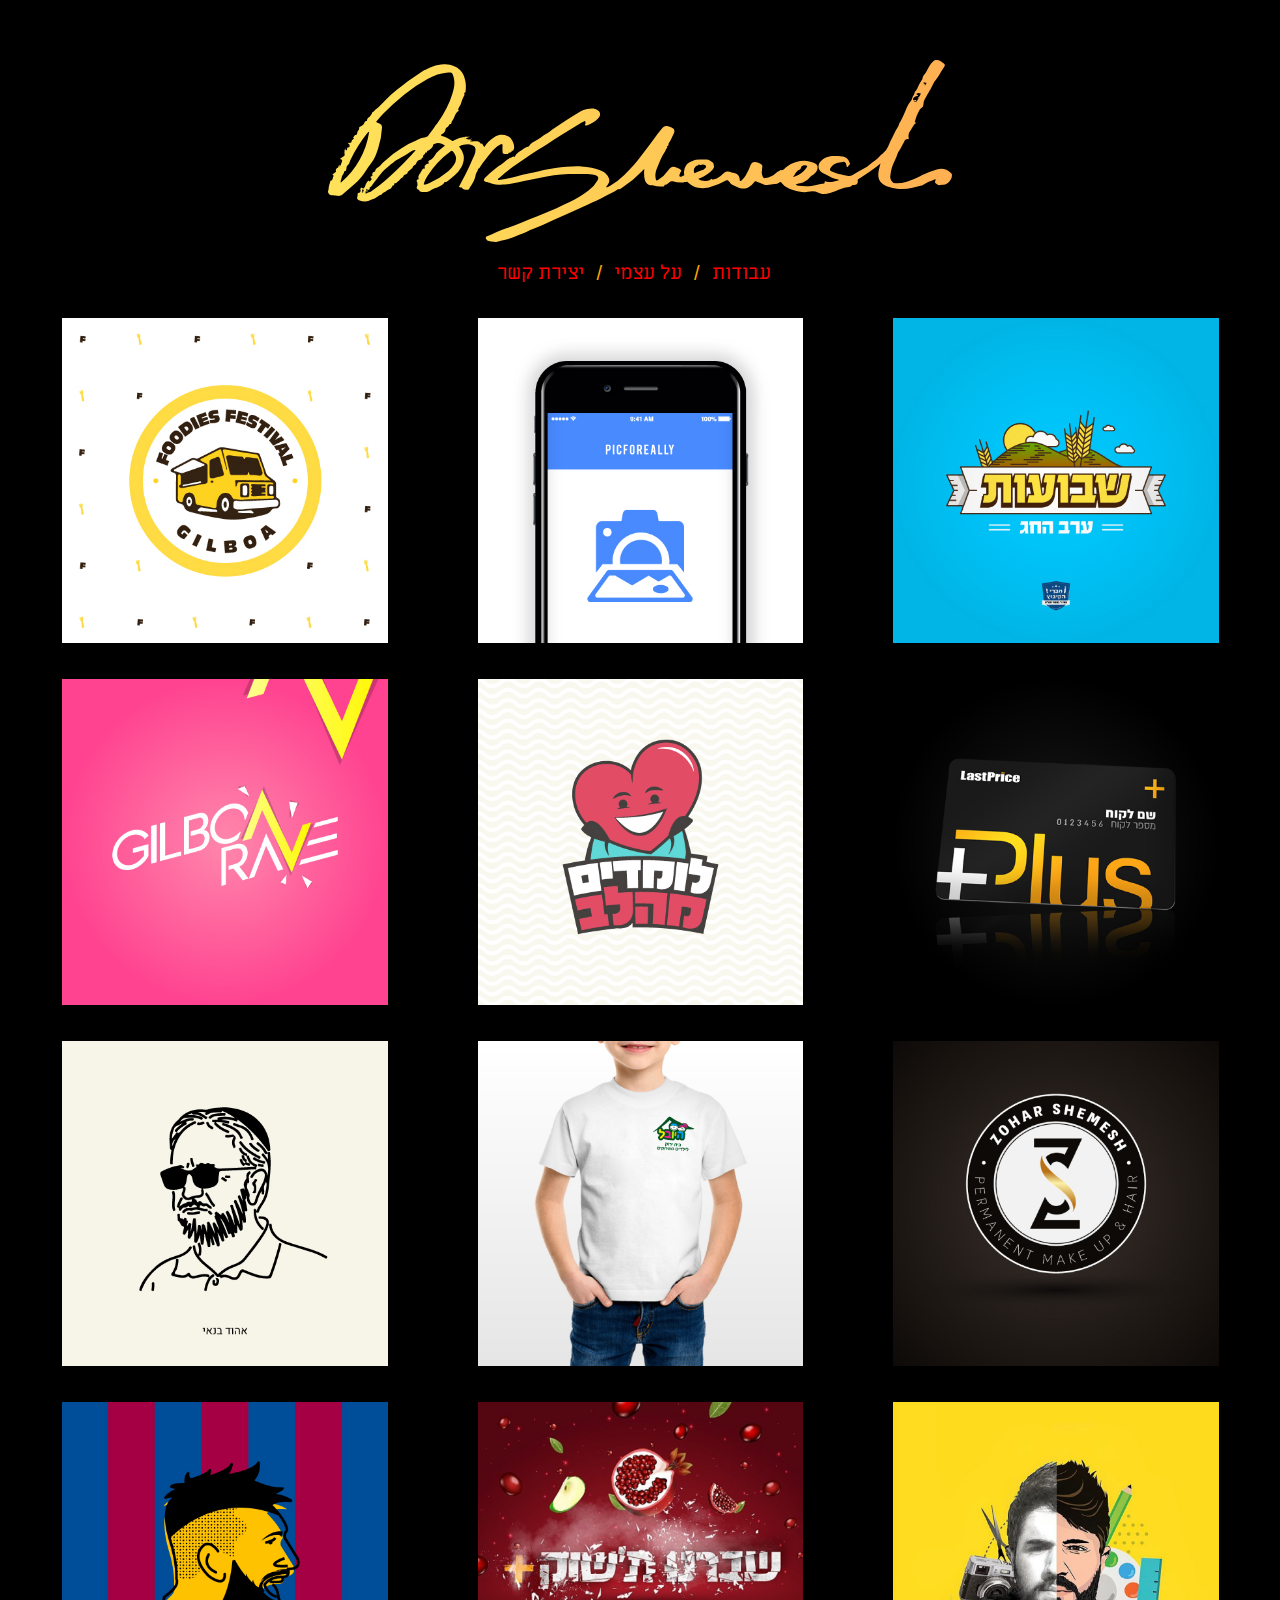
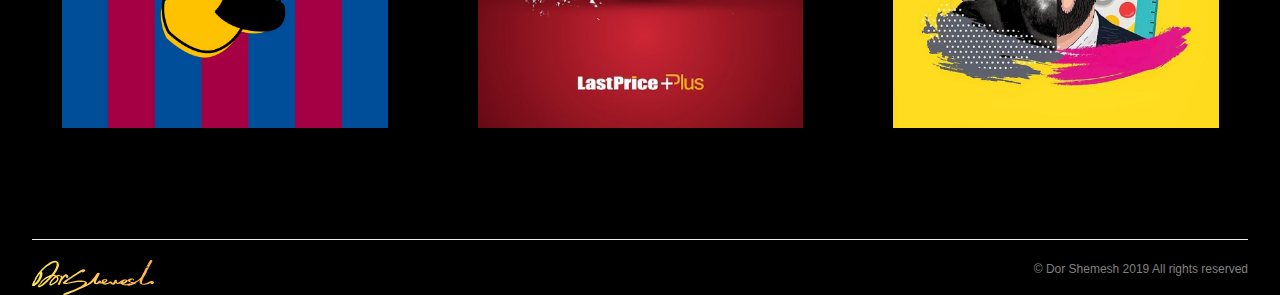
<file: index.html>
﻿<!DOCTYPE HTML>
<html>
<head>
	<title>Dor Shemesh</title>
	<link rel="stylesheet" href="https://www.w3schools.com/w3css/4/w3.css">
	
	<link href="https://fonts.googleapis.com/css?family=Miriam+Libre" rel="stylesheet">
	<link href="style.css" rel="stylesheet">
	<script src="https://ajax.googleapis.com/ajax/libs/jquery/3.3.1/jquery.min.js"></script>
	<script src="script.js"></script>
<meta http-equiv="content-type" content="text/html; charset=UTF8">
<meta content="width=device-width, initial-scale=1" name="viewport" />
</head>

<div class="head-line w3-container">
	<img class="main-image w3-animate-zoom" src="images/dorsh_logo.svg" alt="" title="" >
</div>
	<div class="nav-bar">
		<ul>
			<li>
				<a class="contact" href="contact.html">יצירת קשר</a>
			</li>
			<li>
				<span class="space-mark">/</span>
			</li>
			<li>
				<a class="contact" href="about.html">על עצמי</a>
			</li>
			<li>
				<span class="space-mark">/</span>
			</li>
			<li>
			<a class="contact" href="index.html">עבודות</a>	
			</li>
		</ul>
	</div>
<div class="container">

</div>

<div id="tpopup">
  <img class="image-display" > 

  <div id="tclose">X</div>    
</div>
<div class="down-menu" >
	<hr>
	<img class="logo" src="images/dorsh_logo.svg">
	<span class="sp-rights">© Dor Shemesh 2019 All rights reserved</span>
 </div>

</body>
</html>
</file>
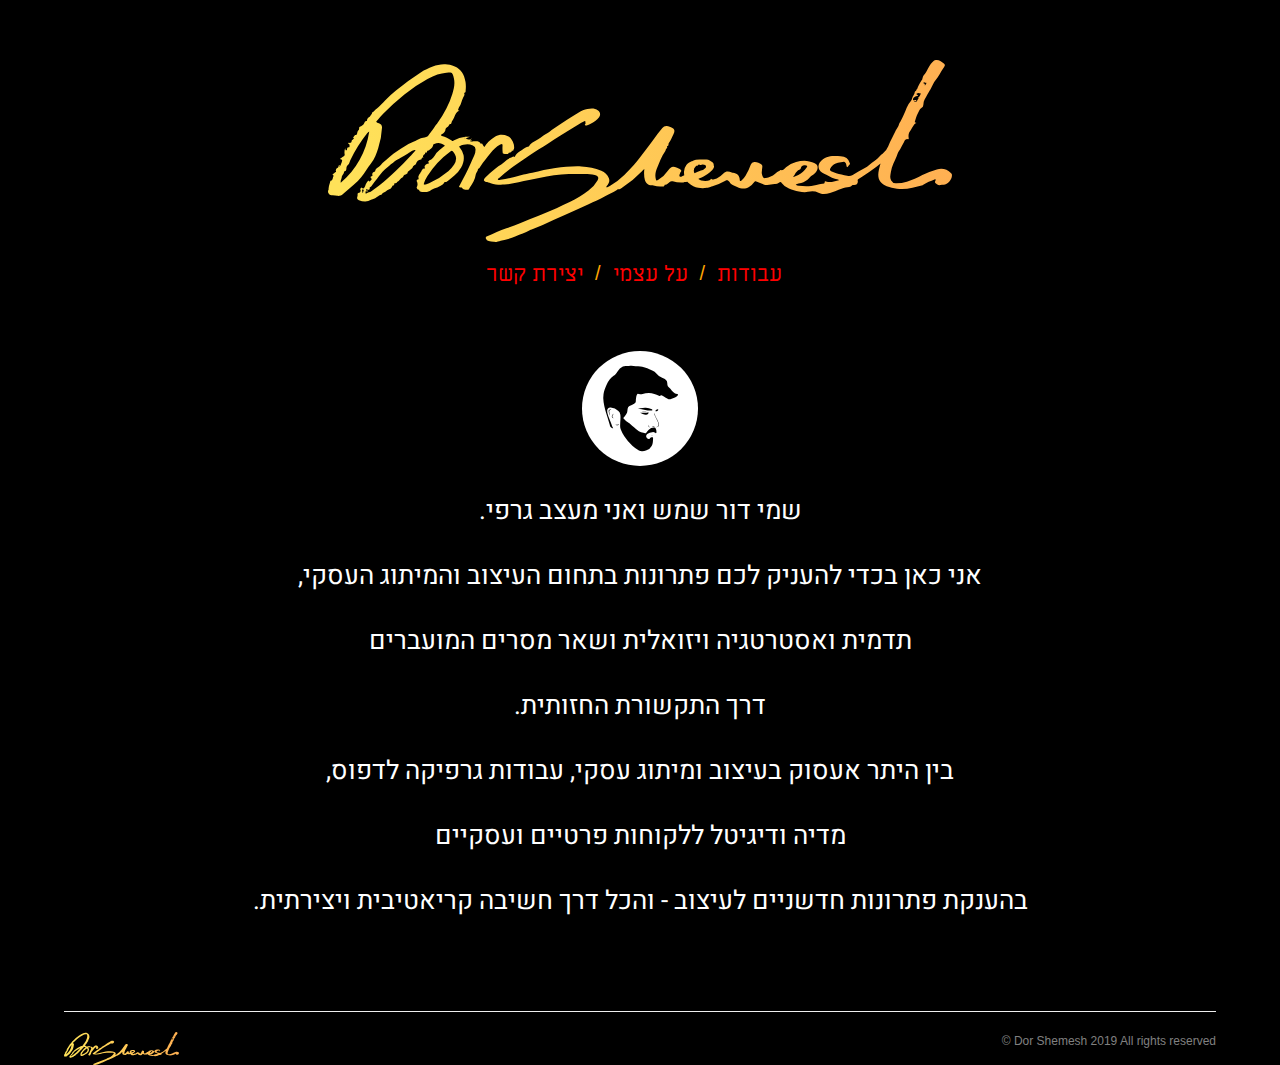
<file: about.html>
﻿<!DOCTYPE HTML >
<html>
  <head>
      <link rel="stylesheet" href="https://www.w3schools.com/w3css/4/w3.css">
      <link rel="stylesheet" href="https://cdnjs.cloudflare.com/ajax/libs/animate.css/3.7.0/animate.min.css">
      <link href="https://fonts.googleapis.com/css?family=Heebo" rel="stylesheet">
    <link href="aboutStyle.css" rel="stylesheet" />
    <link
      href="https://fonts.googleapis.com/css?family=Miriam+Libre"
      rel="stylesheet"
    />
    <link
      rel="apple-touch-icon"
      sizes="57x57"
      href="icon/apple-icon-57x57.png"
    />
    <link
      rel="apple-touch-icon"
      sizes="60x60"
      href="icon/apple-icon-60x60.png"
    />
    <link
      rel="apple-touch-icon"
      sizes="72x72"
      href="icon/apple-icon-72x72.png"
    />
    <link
      rel="apple-touch-icon"
      sizes="76x76"
      href="icon/apple-icon-76x76.png"
    />
    <link
      rel="apple-touch-icon"
      sizes="114x114"
      href="icon/apple-icon-114x114.png"
    />
    <link
      rel="apple-touch-icon"
      sizes="120x120"
      href="icon/apple-icon-120x120.png"
    />
    <link
      rel="apple-touch-icon"
      sizes="144x144"
      href="icon/apple-icon-144x144.png"
    />
    <link
      rel="apple-touch-icon"
      sizes="152x152"
      href="icon/apple-icon-152x152.png"
    />
    <link
      rel="apple-touch-icon"
      sizes="180x180"
      href="icon/apple-icon-180x180.png"
    />
    <link
      rel="icon"
      type="image/png"
      sizes="192x192"
      href="icon/android-icon-192x192.png"
    />
    <link
      rel="icon"
      type="image/png"
      sizes="32x32"
      href="icon/favicon-32x32.png"
    />
    <link
      rel="icon"
      type="image/png"
      sizes="96x96"
      href="icon/favicon-96x96.png"
    />
    <link
      rel="icon"
      type="image/png"
      sizes="16x16"
      href="icon/favicon-16x16.png"
    />
    <link rel="manifest" href="/manifest.json" />
    <meta name="msapplication-TileColor" content="#ffffff" />
    <meta name="msapplication-TileImage" content="icon/ms-icon-144x144.png" />
    <meta name="theme-color" content="#ffffff" />
    <title>Dor Shemesh</title>
    <meta http-equiv="content-type" content="text/html; charset=UTF8" />
    <meta content="width=device-width, initial-scale=1" name="viewport" />
  </head>
  <body>
    <div class="head-line w3-container" >
      <img class="main-image w3-animate-zoom"  src="images/dorsh_logo.svg" alt="" title="" />
    </div>
    <div class="nav-bar">
      <ul>
        <li>
          <a class="contact" href="contact.html">יצירת קשר</a>
        </li>
        <li>
          <span class="space-mark">/</span>
        </li>
        <li>
          <a class="contact" href="about.html">על עצמי</a>
        </li>
        <li>
          <span class="space-mark">/</span>
        </li>
        <li>
          <a class="contact" href="index.html">עבודות</a>
        </li>
      </ul>
    </div>
    <div class="about">
      <img class="dor-img bounceIn" src="images/dsp.svg" />

      <p class="about-info">.שמי דור שמש ואני מעצב גרפי</p>
      <p class="about-info">
        ,אני כאן בכדי להעניק לכם פתרונות בתחום העיצוב והמיתוג העסקי
      </p>
      <p class="about-info">תדמית ואסטרטגיה ויזואלית ושאר מסרים המועברים</p>
      <p class="about-info">.דרך התקשורת החזותית</p>
      <p class="about-info">
        ,בין היתר אעסוק בעיצוב ומיתוג עסקי, עבודות גרפיקה לדפוס
      </p>

      <p class="about-info">מדיה ודיגיטל ללקוחות פרטיים ועסקיים</p>
      <p class="about-info">
        .בהענקת פתרונות חדשניים לעיצוב - והכל דרך חשיבה קריאטיבית ויצירתית
      </p>
    </div>
    <div class="down-menu">
      <hr>
      <img class="logo" src="images/dorsh_logo.svg">
      <span class="sp-rights">© Dor Shemesh 2019 All rights reserved</span>
    </div>
  </body>
</html>
</file>
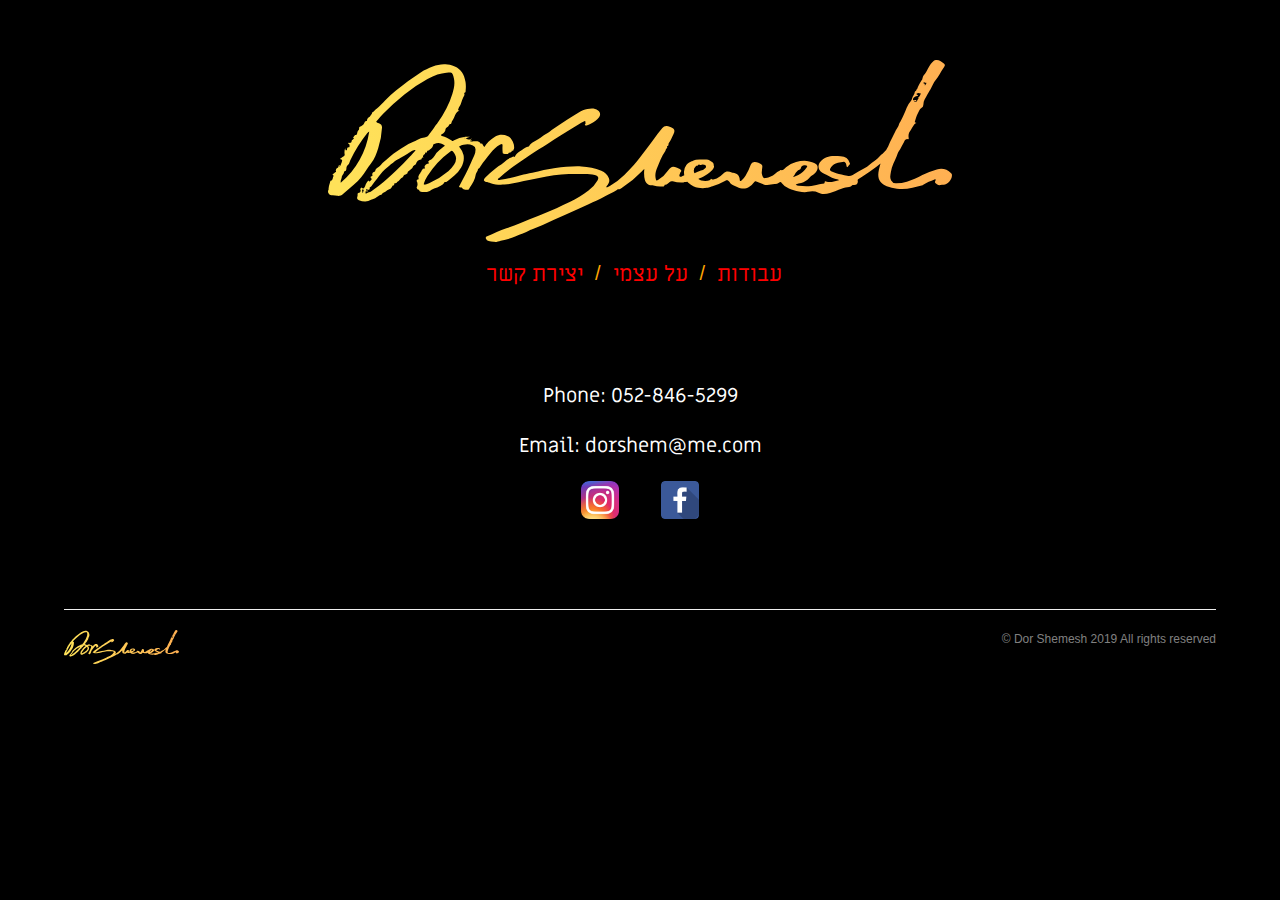
<file: contact.html>
﻿<!DOCTYPE html>
<html>
  <head>
      <link rel="stylesheet" href="https://www.w3schools.com/w3css/4/w3.css">
     
    <link
      href="https://fonts.googleapis.com/css?family=Miriam+Libre"
      rel="stylesheet"
    />
    <link rel="stylesheet" href="contactStyle.css" />
    <link
      rel="apple-touch-icon"
      sizes="57x57"
      href="icon/apple-icon-57x57.png"
    />
    <link
      rel="apple-touch-icon"
      sizes="60x60"
      href="icon/apple-icon-60x60.png"
    />
    <link
      rel="apple-touch-icon"
      sizes="72x72"
      href="icon/apple-icon-72x72.png"
    />
    <link
      rel="apple-touch-icon"
      sizes="76x76"
      href="icon/apple-icon-76x76.png"
    />
    <link
      rel="apple-touch-icon"
      sizes="114x114"
      href="icon/apple-icon-114x114.png"
    />
    <link
      rel="apple-touch-icon"
      sizes="120x120"
      href="icon/apple-icon-120x120.png"
    />
    <link
      rel="apple-touch-icon"
      sizes="144x144"
      href="icon/apple-icon-144x144.png"
    />
    <link
      rel="apple-touch-icon"
      sizes="152x152"
      href="icon/apple-icon-152x152.png"
    />
    <link
      rel="apple-touch-icon"
      sizes="180x180"
      href="icon/apple-icon-180x180.png"
    />
    <link
      rel="icon"
      type="image/png"
      sizes="192x192"
      href="icon/android-icon-192x192.png"
    />
    <link
      rel="icon"
      type="image/png"
      sizes="32x32"
      href="icon/favicon-32x32.png"
    />
    <link
      rel="icon"
      type="image/png"
      sizes="96x96"
      href="icon/favicon-96x96.png"
    />
    <link
      rel="icon"
      type="image/png"
      sizes="16x16"
      href="icon/favicon-16x16.png"
    />
    <link rel="manifest" href="/manifest.json" />
    <meta name="msapplication-TileColor" content="#ffffff" />
    <meta name="msapplication-TileImage" content="/ms-icon-144x144.png" />
    <meta name="theme-color" content="#ffffff" />
    <meta http-equiv="content-type" content="text/html; charset=UTF8" />
    <meta content="width=device-width, initial-scale=1" name="viewport" />
    <title>Dor Shemesh</title>
  </head>
  <body>
    <div class="head-line w3-container">
      <img class="main-image w3-animate-zoom" src="images/dorsh_logo.svg" alt="" title="" />
    </div>
    <div class="nav-bar">
      <ul>
        <li>
          <a class="contact" href="contact.html">יצירת קשר</a>
        </li>
        <li>
          <span class="space-mark">/</span>
        </li>
        <li>
          <a class="contact" href="about.html">על עצמי</a>
        </li>
        <li>
          <span class="space-mark">/</span>
        </li>
        <li>
          <a class="contact" href="index.html">עבודות</a>
        </li>
      </ul>
    </div>

    <div class="information">
      <p class="contact-info">Phone: 052-846-5299</p>
      <p class="contact-info">Email: dorshem@me.com</p>
      <a href="https://www.instagram.com/dorshem" target="_blank"
        ><img class="icon-insta" src="images/Instagram_icon.png"
      /></a>
      <a href="https://www.facebook.com/Dor.Shemesh" target="_blank"
        ><img class="icon-face" src="images/Facebook_icon.png"
      /></a>
    </div>
    <div class="down-menu">
      <hr />
      <img class="logo" src="images/dorsh_logo.svg" />
      <span class="sp-rights">© Dor Shemesh 2019 All rights reserved</span>
    </div>
  </body>
</html>
</file>
<file: style.css>
body {
  background-color: black;
  position: absolute;
}
 
.contact {
  font-family: "Miriam Libre", sans-serif;
}

.head-line {
  position: relative;
  width: 100%;
}
a {
  text-decoration: none;
}

a:link {
  color: red;
}

/* visited link */
a:visited {
  color: white;
}

/* mouse over link */
a:hover {
  color: orange;
  cursor: pointer;
}

.main-image {
  margin-top: 4rem;
  width: 70%;
  margin-left: 40%;
}
.nav-bar {
  margin-top: 1rem;
  display: flex;
  justify-content: center;
}
ul {
  list-style-type: none;
  margin: 0;
  padding: 0;
  overflow: hidden;
}

li {
  margin: 0 12px 0px 0;
  float: left;
}

.container {
  margin-top: 1rem;
  display: flex;

  position: relative;
  flex-wrap: wrap;
}
.container > div {
  padding: 10px;

  width: 27%;
  margin: 5px 6px 8px 36px;
  text-align: center;
}
.box > img {
  -webkit-transform: scale(1);
	transform: scale(1);
	-webkit-transition: .3s ease-in-out;
	transition: .3s ease-in-out;
  width: 100%;
}
.box > img:hover{
  -webkit-transform: scale(1.1);
	transform: scale(1.1);
}
.space-mark{
 font-size: 20px;
  color: orange;

}
.image-display{
  width: 85%;
  height: 89%;
  cursor: pointer;
}

#tpopup{
  display: none;
  position:absolute;
  width: 714px;
  height: 702px;
  background:#fff;
  left:45%;
  top:43%;
  z-index: 1;
  border-radius:5px;
  padding:60px 0;

  margin-left:-320px; /* width/2 + padding-left */
  margin-top:-150px; /* height/2 + padding-top */
  text-align:center;
  box-shadow:0 0 10px 0 #000;
}
#tclose{
  position:absolute;
  background:black;
  color:white;
  right:-15px;
  top:-15px;
  border-radius:50%;
  width:30px;
  height:30px;
  line-height:30px;
  text-align:center;
  font-size:8px;
  font-weight:bold;
  font-family:'Arial Black', Arial, sans-serif;
  cursor:pointer;
  box-shadow:0 0 10px 0 #000;
}

.down-menu {
  margin: auto;
  width: 95%;
  margin-top: 6rem;
}

.down-menu > span {
  float: right;
}
hr {
  size: 2;
  width: 100%;
  color: "#585858";
}
.logo {
  width: 14%;
}
.sp-rights {
  color: gray;
}




/* Small devices (portrait tablets and large phones, 600px and up) */
@media only screen and (min-width: 600px) {

  .main-image {
    margin-top: 4rem;
    width: 55%;
    margin-left: 23%;
  }
  .nav-bar {
    margin-top: 1rem;
    display: flex;
    justify-content: center;
  }
  #tpopup{
    width: 369px;
    height: 302px;
    margin-left: -130px;
    margin-top: -406px;
  }
  .container {
    display: flex;

    position: relative;
    flex-wrap: wrap;
  }
  .space-mark{
    font-size: 13px;
     color: orange;
   
   }
  .container > div {
    padding: 11px;
    width: 39%;
    margin: 3px 6px 7px 32px;
    text-align: center;
  }
  .logo {
    width: 14%;
  }
  .down-menu > span {
    font-size: 7px;
    float: right;
  }
}

@media only screen and (max-width: 600px) {
  .main-image {
    margin-top: 4rem;
    width: 80%;
    margin-left: 9%;
  }
  .space-mark {
    font-size: 13px;
    color: orange;
  }
  #tpopup{
    width: 232px;
    height: 302px;
    margin-left: -95px;
    margin-top: -114px;
  }
  .nav-bar {
    margin-top: 1rem;
    display: flex;
    justify-content: center;
  }
  .container {
    display: flex;

    position: relative;
    flex-wrap: wrap;
  }
  .container > div {
    padding: 11px;
    width: 38%;
    margin: 1px 1px 8px 28px;;
    text-align: center;
  }
  .logo {
    width: 10%;
  }
  .down-menu > span {
    font-size: 7px;
    float: right;
  }
}
/* Medium devices (landscape tablets, 768px and up) */
@media only screen and (min-width: 768px) {

  .main-image {
    margin-top: 4rem;
    width: 55%;
    margin-left: 23%;
  }
  #tpopup{
    width: 572px;
    height: 510px;
    margin-left: -230px;
    margin-top: -161px;;
  }
  a{
    font-size: 20px;
  }
  .nav-bar {
    margin-top: 1rem;
    display: flex;
    justify-content: center;
  }
  .container {
    margin-top: 1rem;
    display: flex;

    position: relative;
    flex-wrap: wrap;
  }
  .container > div {
    padding: 10px;

    width: 27%;
    margin: 5px 6px 8px 36px;
    text-align: center;
  }
  .logo {
    width: 10%;
  }
  .down-menu > span {
    font-size: 12px;
    float: right;
  }
}

/* Large devices (laptops/desktops, 992px and up) */
@media only screen and (min-width: 992px) {
  .main-image {
    margin-top: 4rem;
    width: 51%;
    margin-left: 24%;
  }
  
  .nav-bar {
    margin-top: 1rem;
    display: flex;
    justify-content: center;
  }
  ul {
    list-style-type: none;
    margin: 0;
    padding: 0;
    overflow: hidden;
  }
  #tpopup{
    width: 572px;
    height: 510px;
    margin-left: -230px;
    margin-top: -161px;;
  }
  li {
    margin: 0 12px 0px 0;
    float: left;
  }
  .space-mark{
    font-size: 19px;
     color: orange;
   
   }
  .container {
    margin-top: 1rem;
    display: flex;

    position: relative;
    flex-wrap: wrap;
  }
  .container > div {
    padding: 10px;

    width: 27%;
    margin: 5px 17px 11px 47px;
    text-align: center;
  }
  .box > img {
    width: 100%;
  }

  #tpopup{
    display: none;
    position:absolute;
    width: 714px;
    height: 702px;
    background:#fff;
    left:45%;
    top:43%;
    z-index: 1;
    border-radius:5px;
    padding:60px 0;
  
    margin-left:-320px; /* width/2 + padding-left */
    margin-top:-150px; /* height/2 + padding-top */
    text-align:center;
    box-shadow:0 0 10px 0 #000;
  }
  #tclose{
    position:absolute;
    background:black;
    color:white;
    right:-15px;
    top:-15px;
    border-radius:50%;
    width:30px;
    height:30px;
    line-height:30px;
    text-align:center;
    font-size:8px;
    font-weight:bold;
    font-family:'Arial Black', Arial, sans-serif;
    cursor:pointer;
    box-shadow:0 0 10px 0 #000;
  }
  .logo {
    width: 10%;
  }
  .down-menu > span {
    font-size: 12px;
    float: right;
  }
}

/* Extra large devices (large laptops and desktops, 1200px and up) */
@media only screen and (min-width: 1200px) {
  .main-image {
    margin-top: 4rem;
    width: 50%;
    margin-left: 25%;
  }
  .nav-bar {
    margin-top: 1rem;
    display: flex;
    justify-content: center;
  }
  a{
      font-size: 20px
  }
  ul {
    list-style-type: none;
    margin: 0;
    padding: 0;
    overflow: hidden;
  }

  li {
    margin: 0 12px 0px 0;
    float: left;
  }

  .container {
    margin-top: 1rem;
    display: flex;

    position: relative;
    flex-wrap: wrap;
  }
  .container > div {
    padding: 10px;

    width: 27%;
    margin: 5px 18px 11px 52px;
    text-align: center;
  }
  .box > img {
    width: 100%;
  }

  #tpopup{
    display: none;
    position:absolute;
    width: 714px;
    height: 702px;
    background:#fff;
    left:45%;
    top:43%;
    z-index: 1;
    border-radius:5px;
    padding:60px 0;
  
    margin-left:-320px; /* width/2 + padding-left */
    margin-top:-150px; /* height/2 + padding-top */
    text-align:center;
    box-shadow:0 0 10px 0 #000;
  }
  #tclose{
    position:absolute;
    background:black;
    color:white;
    right:-15px;
    top:-15px;
    border-radius:50%;
    width:30px;
    height:30px;
    line-height:30px;
    text-align:center;
    font-size:8px;
    font-weight:bold;
    font-family:'Arial Black', Arial, sans-serif;
    cursor:pointer;
    box-shadow:0 0 10px 0 #000;
  }
  .logo {
    width: 10%;
  }
  .down-menu > span {
    font-size: 12px;
    float: right;
  }
  .space-mark{
    font-size: 20px;
     color: orange;
   
   }
}
</file>
<file: aboutStyle.css>
body {
  background-color: black;
  /* position: absolute; */
}

.contact {
  font-family: "Miriam Libre", sans-serif;
}
.head-line {
  position: relative;
  width: 100%;
}
a {
  
  text-decoration: none;
}

a:link {
  color: red;
}

/* visited link */
a:visited {
  color: white;
}

/* mouse over link */
a:hover {
  color: orange;
  cursor: pointer;
}

.nav-bar {
  margin-top: 1rem;
  display: flex;
  justify-content: center;
}
ul {
  list-style-type: none;
  margin: 0;
  padding: 0;
  overflow: hidden;
}
.nav-bar {
  margin-top: 1rem;
}
li {
  margin: 0 12px 0px 0;
  float: left;
}
.space-mark {
  font-size: 20px;
  color: orange;
}
.about {
  margin-top: 5rem;
  text-align: center;
}
.dor-img {
  width: 10%;
}
.about-info {
  font-family: "Heebo", sans-serif;
  font-size: 23px;
  color: white;
}
.down-menu {
  margin: auto;
  width: 90%;
  margin-top: 6rem;
}

.down-menu > span {
  float: right;
}
hr {
  size: 2;
  width: 100%;
  color: "#585858";
}
.logo {
  width: 10%;
}
.sp-rights {
  color: gray;
}

@media only screen and (max-width: 600px) {

  .main-image {
    margin-top: 4rem;
    width: 80%;
    margin-left: 9%;
  }
  .nav-bar {
    margin-top: 1rem;
    display: flex;
    justify-content: center;
  }
  .logo {
    width: 14%;
  }
  .about {
    margin: auto;
    width: 90%;
    margin-top: 4rem;
  }
  .about-info {
    font-family: "Heebo", sans-serif;
    font-size: 13px;
    color: white;
  }
  a {
    font-size: 15px;
    text-decoration: none;
  }
  .space-mark {
    font-size: 13px;
    color: orange;
  }

  .logo {
    width: 12%;
  }
  .down-menu > span {
    font-size: 7px;
    float: right;
  }
}
/* Small devices (portrait tablets and large phones, 600px and up) */
@media only screen and (min-width: 600px) {
  .main-image {
    margin-top: 4rem;
    width: 55%;
    margin-left: 23%;
  }
  #tpopup {
    width: 232px;
    height: 302px;
    margin-left: -95px;
    margin-top: -114px;
  }
  .nav-bar {
    margin-top: 1rem;
    display: flex;
    justify-content: center;
  }
  .about {
    margin: auto;
    width: 90%;
    margin-top: 4rem;
  }
  .about-info {
    font-family: "Heebo", sans-serif;
    font-size: 13px;
    color: white;
  }
  a {
    font-size: 15px;
    text-decoration: none;
  }

  .logo {
    width: 14%;
  }
  .down-menu > span {
    font-size: 7px;
    float: right;
  }
}

/* Medium devices (landscape tablets, 768px and up) */
@media only screen and (min-width: 768px) {

  .main-image {
    margin-top: 4rem;
    width: 55%;
    margin-left: 23%;
  }
  .about {
    margin: auto;
    width: 90%;
    margin-top: 4rem;
  }
  .about-info {
    font-family: "Heebo", sans-serif;
    font-size: 20px;
    color: white;
  }
  a {
    font-size: 22px;
    text-decoration: none;
  }
  .space-mark {
    font-size: 20px;
    color: orange;
  }
  .logo {
    width: 10%;
  }
  .down-menu > span {
    font-size: 12px;
    float: right;
  }
}

/* Large devices (laptops/desktops, 992px and up) */
@media only screen and (min-width: 992px) {
  .main-image {
    margin-top: 4rem;

    width: 51%;
    margin-left: 24%;
  }
  .nav-bar {
    margin-top: 1rem;
    display: flex;
    justify-content: center;
  }
  .about-info {
    font-family: "Heebo", sans-serif;
    font-size: 26px;
    color: white;
  }
  a {
    font-size: 22px;
    text-decoration: none;
  }
  .space-mark {
    font-size: 20px;
    color: orange;
  }
  .logo {
    width: 10%;
  }
  .down-menu > span {
    font-size: 12px;
    float: right;
  }
}
/* Extra large devices (large laptops and desktops, 1200px and up) */
@media only screen and (min-width: 1200px) {
  .main-image {
    margin-top: 4rem;
    width: 50%;
    margin-left: 25%;
  }
  .nav-bar {
    margin-top: 1rem;
    display: flex;
    justify-content: center;
  }
  .about {
    margin: auto;
    width: 90%;
    margin-top: 4rem;
  }
  .about-info {
    font-family: "Heebo", sans-serif;
    font-size: 26px;
    color: white;
  }
  a {
    font-size: 22px;
    text-decoration: none;
  }
  .space-mark {
    font-size: 20px;
    color: orange;
  }
  .logo {
    width: 10%;
  }
  .down-menu > span {
    font-size: 12px;
    float: right;
  }
}
</file>
<file: contactStyle.css>
body {
  background-color: black;
  /* position: absolute; */
}

.contact {
  font-family: "Miriam Libre", sans-serif;
}

.head-line {
  position: relative;
  width: 100%;
}
a {
  text-decoration: none;
}

a:link {
  color: red;
}

/* visited link */
a:visited {
  color: white;
}

/* mouse over link */
a:hover {
  color: orange;
  cursor: pointer;
}

.main-image {
  margin-top: 4rem;
  width: 46%;
  margin-left: 26%;
}
.nav-bar {
  margin-top: 1rem;
  display: flex;
  justify-content: center;
}
ul {
  list-style-type: none;
  margin: 0;
  padding: 0;
  overflow: hidden;
}

li {
  margin: 0 12px 0px 0;
  float: left;
}
.space-mark {
  font-size: 20px;
  color: orange;
}
.information {
  margin-top: 6rem;
  text-align: center;
}
.contact-info {
  font-size: 20px;
  color: white;
  font-family: "Miriam Libre", sans-serif;
}
.icon-insta {
  width: 4%;
}
.icon-face {
  margin-left: 37px;
  width: 4%;
}

.down-menu {
  margin: auto;
  width: 90%;
  margin-top: 6rem;
}

.down-menu > span {
  float: right;
}
hr {
  size: 2;
  width: 100%;
  color: "#585858";
}
.logo {
  width: 10%;
}
.sp-rights {
  color: gray;
}


@media only screen and (min-width: 600px) {

  .main-image {
    margin-top: 4rem;
    width: 96%;
    margin-left: 47%;
  }
  .nav-bar {
    margin-top: 1rem;
    display: flex;
    justify-content: center;
  }
  .contact-info {
    font-size: 14px;
    color: white;
    font-family: "Miriam Libre", sans-serif;
  }
  a {
    font-size: 15px;
    text-decoration: none;
  }
  .space-mark {
    font-size: 13px;
    color: orange;
  }
  .logo {
    width: 12%;
  }
  .down-menu > span {
    font-size: 7px;
    float: right;
  }
}

@media only screen and (max-width: 600px) {
  .main-image {
    margin-top: 4rem;
    width: 80%;
    margin-left: 9%;
  }
  a {
    font-size: 15px;
    text-decoration: none;
  }
  .space-mark {
    font-size: 13px;
    color: orange;
  }
  .contact-info {
    font-size: 14px;
    color: white;
    font-family: "Miriam Libre", sans-serif;
  }
  .logo {
    width: 14%;
  }
  .down-menu > span {
    font-size: 7px;
    float: right;
  }
}

@media only screen and (min-width: 600px) {
  .main-image {
    margin-top: 4rem;
    width: 55%;
    margin-left: 23%;
  }

  a {
    font-size: 15px;
    text-decoration: none;
  }
  .space-mark {
    font-size: 13px;
    color: orange;
  }
  .logo {
    width: 14%;
  }
  .down-menu > span {
    font-size: 7px;
    float: right;
  }
  
}
/* Medium devices (landscape tablets, 768px and up) */
@media only screen and (min-width: 768px) {
 
  .main-image {
    margin-top: 4rem;
    width: 55%;
    margin-left: 23%;
  }
  a {
    font-size: 22px;
  }
  .space-mark {
    font-size: 20px;
    color: orange;
  }
  .logo {
    width: 10%;
  }
  .down-menu > span {
    font-size: 12px;
    float: right;
  }
  .contact-info {
    font-size: 20px;
    color: white;
    font-family: "Miriam Libre", sans-serif;
  }
}

@media only screen and (min-width: 992px) {
  .main-image {
    margin-top: 4rem;
    width: 51%;
    margin-left: 24%;
  }
  a {
    font-size: 22px;
  }
  .space-mark {
    font-size: 20px;
    color: orange;
  }

  .logo {
    width: 10%;
  }
  .down-menu > span {
    font-size: 12px;
    float: right;
  }
  .contact-info {
    font-size: 20px;
    color: white;
    font-family: "Miriam Libre", sans-serif;
  }
  .icon-insta {
    width: 3%;
  }
  .icon-face {
    margin-left: 37px;
    width: 3%;
  }
}
@media only screen and (min-width: 1200px) {
  .main-image {
    margin-top: 4rem;
    width: 50%;
    margin-left: 25%;
  }
  a {
    font-size: 22px;
  }
  .space-mark {
    font-size: 20px;
    color: orange;
  }
  .logo {
    width: 10%;
  }
  .down-menu > span {
    font-size: 12px;
    float: right;
  }
  .contact-info {
    font-size: 20px;
    color: white;
    font-family: "Miriam Libre", sans-serif;
  }
  .icon-insta {
    width: 3%;
  }
  .icon-face {
    margin-left: 37px;
    width: 3%;
  }
}
</file>
